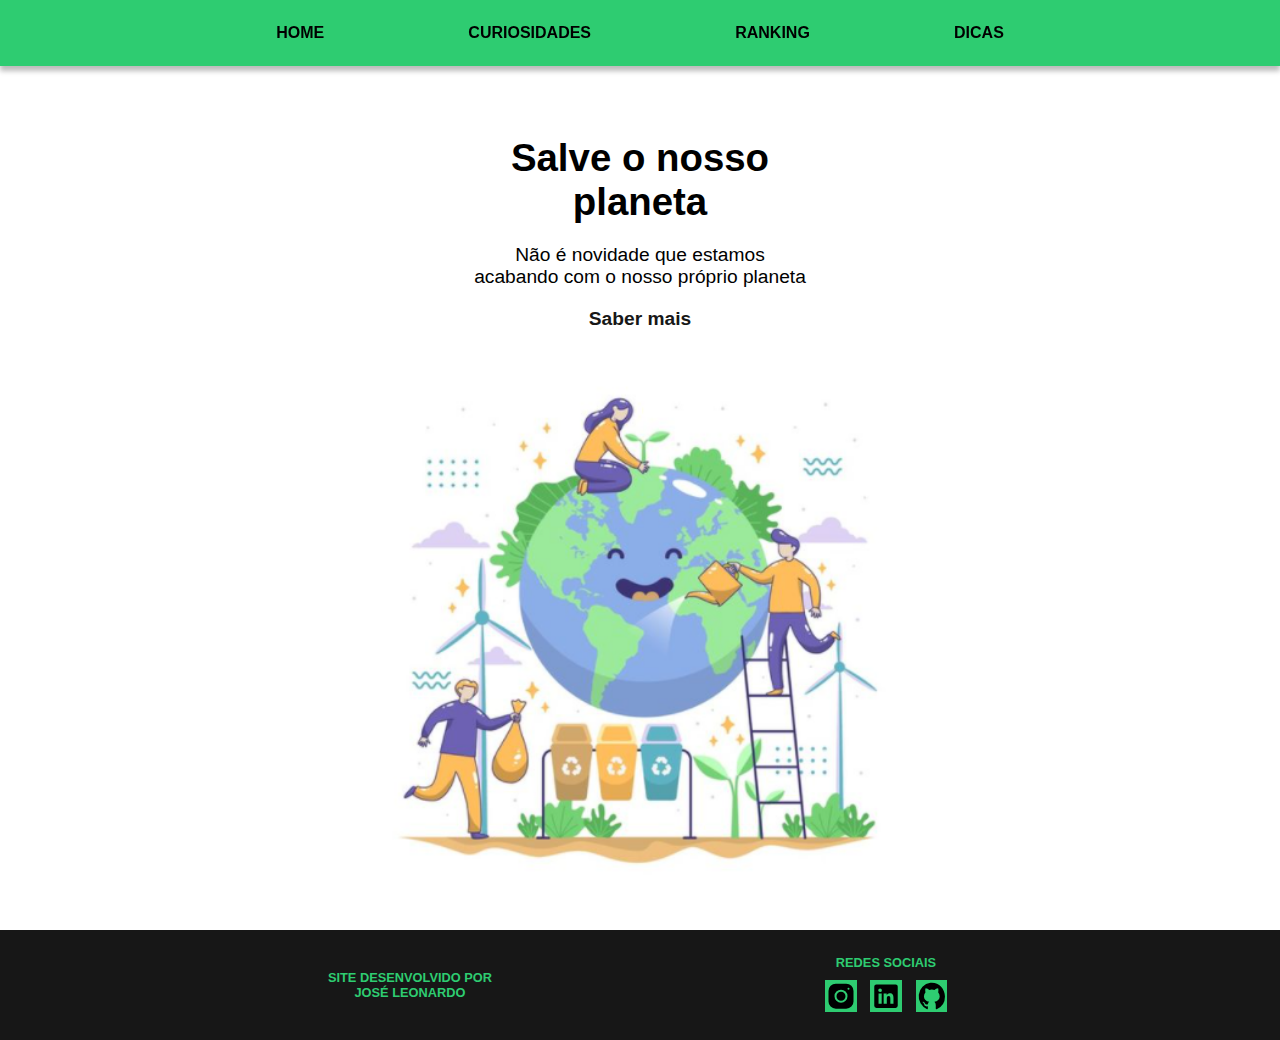
<file: index.html>
<!DOCTYPE html>
<html lang="pt-br">
<head>
    <meta charset="UTF-8">
    <meta http-equiv="X-UA-Compatible" content="IE=edge">
    <meta name="viewport" content="width=device-width, initial-scale=1.0">
    <title>Salve o Planeta</title>
    <link rel="shortcut icon" href="img/Meio ambiente.ico" type="image/x-icon">
    <link rel="stylesheet" href="style.css">
</head>
<body>

    <header>
        <nav>
            <ul>
                <li><a href="index.html">Home</a></li>
                <li><a href="curiosidades.html">Curiosidades</a></li>
                <li><a href="ranking.html">Ranking</a></li>
                <li><a href="dicas.html">Dicas</a></li>
            </ul>
        </nav>
    </header>

    <section class="conteudo">
        <div >
            <h1>Salve o nosso <br> planeta</h1>
            <p>Não é novidade que estamos <br> acabando com o nosso próprio planeta</p>
            <h2><a href="curiosidades.html">Saber mais</a></h2>
        </div>
    </section>

    <section class="imagem">
            <img src="img/capa home.svg" alt="">
    </section>

    <footer>
        <div class="desenvolvido">
            <p><a href="https://leodkvt.github.io/Site-Portfolio/" target="blank">site desenvolvido por<br> José Leonardo</a></p>
        </div>

        <div class="redes">
            <p>Redes Sociais</p>
            <div class="icones">
                <a href="https://www.instagram.com/leodkvt/" target="blank"><img src="img/instagram.svg" alt=""></a>
                <a href="https://www.linkedin.com/in/jos%C3%A9-leonardo-dev-front-end/" target="blank"><img src="img/Linkedin.svg" alt=""></a>
                <a href="https://github.com/LeoDKVT" target="blank"><img src="img/Github.svg" alt=""></a>
            </div>
        </div>
    </footer>

</body>
</html>
</file>
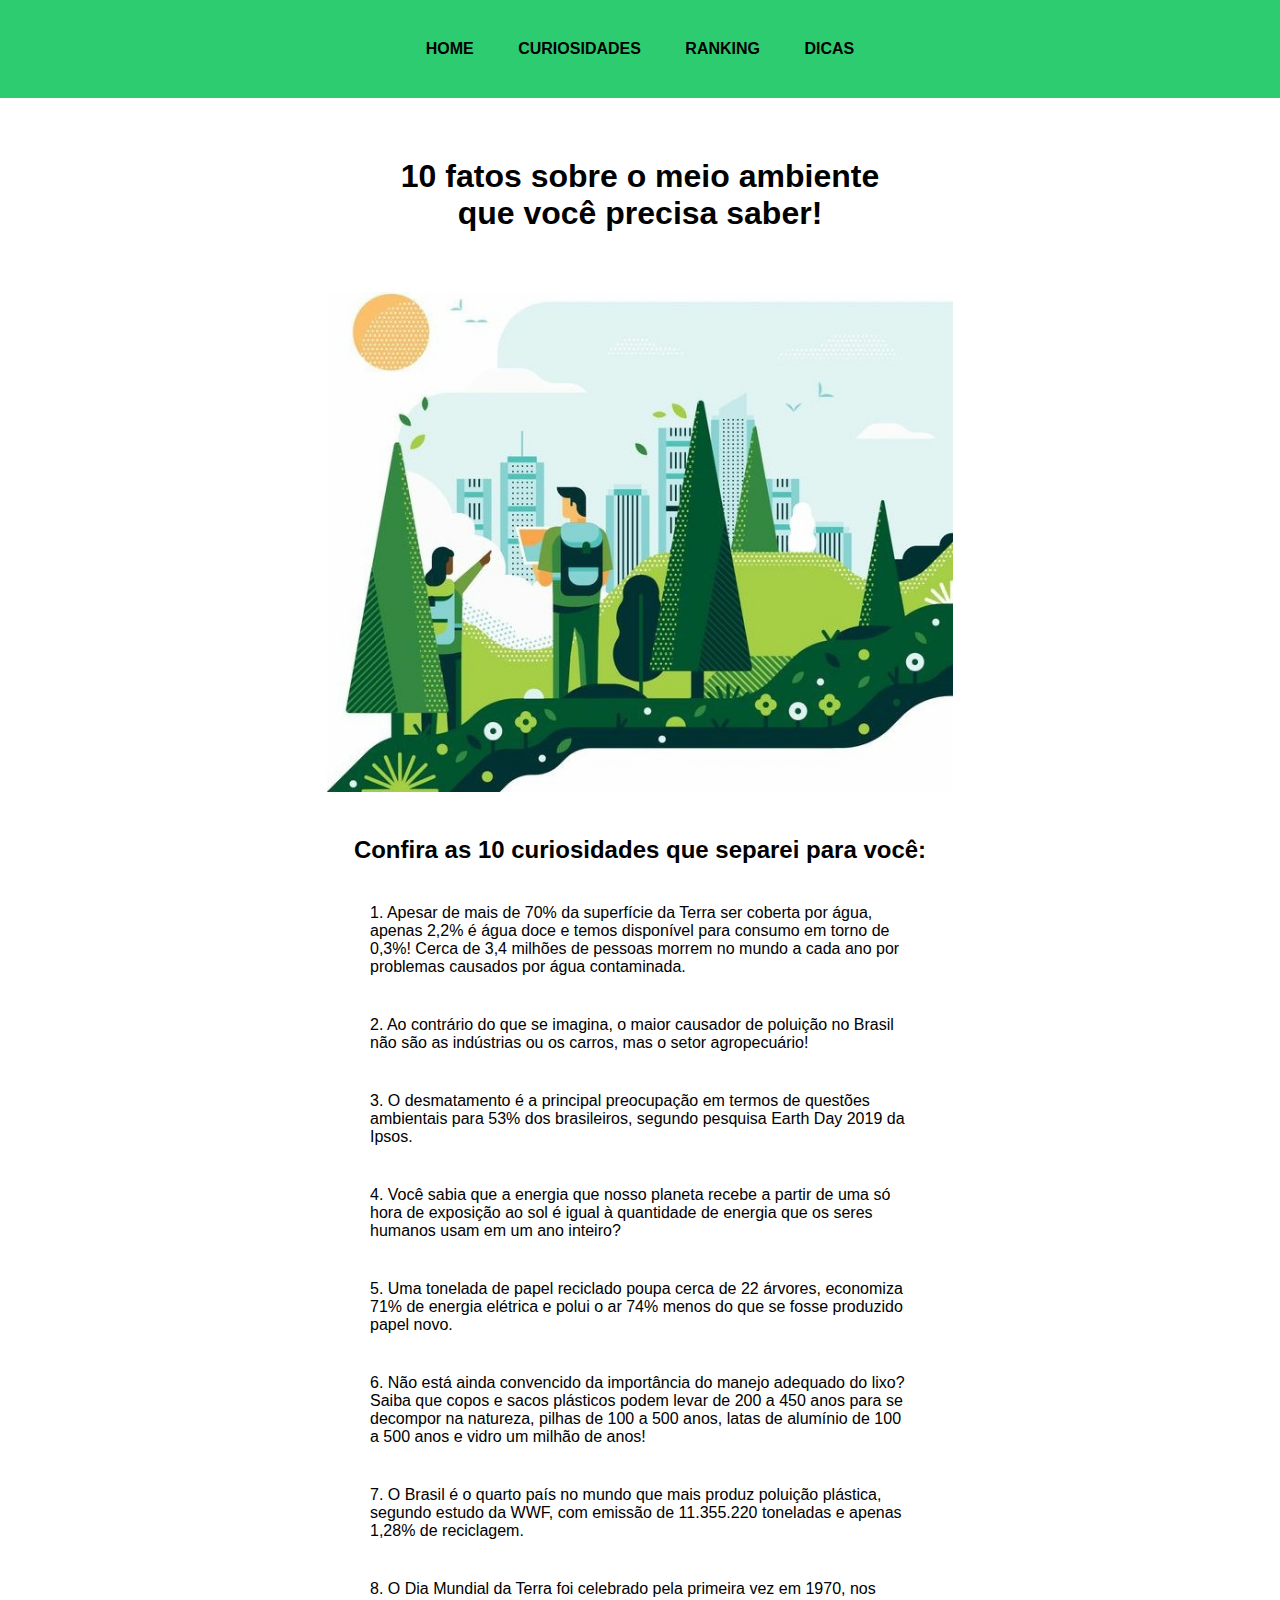
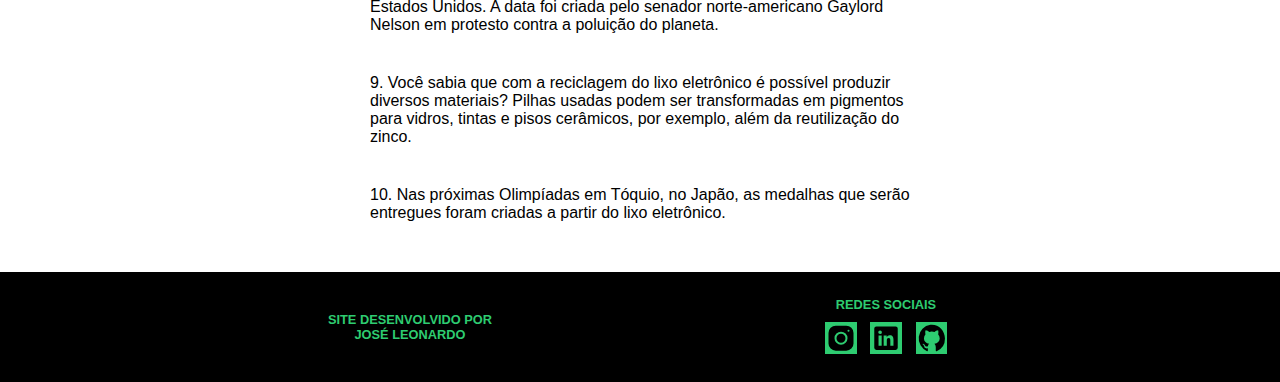
<file: curiosidades.html>
<!DOCTYPE html>
<html lang="pt-br">
<head>
    <meta charset="UTF-8">
    <meta http-equiv="X-UA-Compatible" content="IE=edge">
    <meta name="viewport" content="width=device-width, initial-scale=1.0">
    <title>Salve o Planeta - Curiosidades</title>
    <link rel="shortcut icon" href="img/Meio ambiente.ico" type="image/x-icon">
</head>

<style>
* {
    margin: 0px;
    padding: 0px;
    border: 0px;
    text-decoration: none;
}

body {
    font-family: 'Segoe UI', Tahoma, Geneva, Verdana, sans-serif;
}

/*Cabeçalho*/
header {
    display: flex;
    justify-content: center;
    background-color: #2ECC71;
}

nav ul li {
    display: flex;
    flex-wrap: wrap;
    display: inline-block;
    text-transform: uppercase;
    font-size: 1em;
    font-weight: bold;
    margin: 20px 0px;
    padding: 20px;
}

nav ul li a {
    color: black;
    text-align: center;
}

nav ul li a:hover {
    color:white;
    transition-duration: 0.3s;
}

/*Conteudo*/
section {
    text-align: center;
}

section h1 {
    margin: 60px 0px;
}

section img {
    max-width: 60%;
    max-height: 500px;
    margin-bottom: 40px;
}

.container-p {
    display: flex;  
}

.paragrafo {
    margin: auto;
    width: 550px;
}

section p {
    text-align: left;
    margin: 40px 0px auto;
    padding: 0px 5px;
}

/*Rodapé*/
footer {
    background-color: black;
    color: #2ECC71;
    display: flex;
    flex-wrap: wrap;
    justify-content: space-evenly;
    align-items: center;
    text-transform: uppercase;
    font-size: 0.8em;
    font-weight: bold;
    margin-top: 50px;
}

.desenvolvido p {
    text-align: center;
    padding: 40px 0px;
}

.desenvolvido a {
    color: #2ECC71;
}

.redes p {
    text-align: center;
    margin-bottom: 10px;
}

.icones a {
    margin: 5px;
    
}

footer a:hover {
    color:white;
    transition-duration: 0.3s;
}
</style>

<body>

    <header>
        <nav>
            <ul>
                <li><a href="index.html">Home</a></li>
                <li><a href="curiosidades.html">Curiosidades</a></li>
                <li><a href="ranking.html">Ranking</a></li>
                <li><a href="dicas.html">Dicas</a></li>
            </ul>
        </nav>
    </header>

    <section>
        <h1>10 fatos sobre o meio ambiente <br> que você precisa saber!</h1>
        <img src="img/fatos curiosidades.svg" alt="">

        <h2>Confira as 10 curiosidades que separei para você:</h2>

        <div class="container-p">
            <div class="paragrafo">
                <p>1. Apesar de mais de 70% da superfície da Terra ser coberta por água,
                apenas 2,2% é água doce e temos disponível para consumo em torno de
                 0,3%! Cerca de 3,4 milhões de pessoas morrem no mundo a cada ano
                por problemas causados por água contaminada.</p>

                <p>2. Ao contrário do que se imagina, o maior causador de poluição no
                Brasil não são as indústrias ou os carros, mas o setor agropecuário!</p>

                <p>3. O desmatamento é a principal preocupação em termos de questões
                ambientais para 53% dos brasileiros, segundo pesquisa Earth Day 2019
                da Ipsos.</p>
            

                <p>4. Você sabia que a energia que nosso planeta recebe a partir de uma
                só hora de exposição ao sol é igual à quantidade de energia que os
                seres humanos usam em um ano inteiro?</p>

                <p>5. Uma tonelada de papel reciclado poupa cerca de 22 árvores,
                economiza 71% de energia elétrica e polui o ar 74% menos do que se
                fosse produzido papel novo.</p>

                <p>6. Não está ainda convencido da importância do manejo adequado do
                lixo? Saiba que copos e sacos plásticos podem levar de 200 a 450 anos
                para se decompor na natureza, pilhas de 100 a 500 anos, latas de
                 alumínio de 100 a 500 anos e vidro um milhão de anos!</p>

                <p>7. O Brasil é o quarto país no mundo que mais produz poluição plástica,
                segundo estudo da WWF, com emissão de 11.355.220 toneladas e
                apenas 1,28% de reciclagem.</p>

                <p>8. O Dia Mundial da Terra foi celebrado pela primeira vez em 1970, nos
                Estados Unidos. A data foi criada pelo senador norte-americano
                Gaylord Nelson em protesto contra a poluição do planeta.</p>

                <p>9. Você sabia que com a reciclagem do lixo eletrônico é possível
                produzir diversos materiais? Pilhas usadas podem ser transformadas em
                pigmentos para vidros, tintas e pisos cerâmicos, por exemplo, além da
                reutilização do zinco.</p>

                <p>10. Nas próximas Olimpíadas em Tóquio, no Japão, as medalhas que
                serão entregues foram criadas a partir do lixo eletrônico. </p>
            </div>
        </div>
    </section>


    <footer>
        <div class="desenvolvido">
            <p><a href="https://leodkvt.github.io/Site-Portfolio/" target="blank">site desenvolvido por<br> José Leonardo</a></p>
        </div>

        <div class="redes">
            <p>Redes Sociais</p>
            <div class="icones">
                <a href="https://www.instagram.com/leodkvt/" target="blank"><img src="img/instagram.svg" alt=""></a>
                <a href="https://www.linkedin.com/in/jos%C3%A9-leonardo-dev-front-end/" target="blank"><img src="img/Linkedin.svg" alt=""></a>
                <a href="https://github.com/LeoDKVT" target="blank"><img src="img/Github.svg" alt=""></a>
            </div>
        </div>
    </footer>

</body>
</html>
</file>
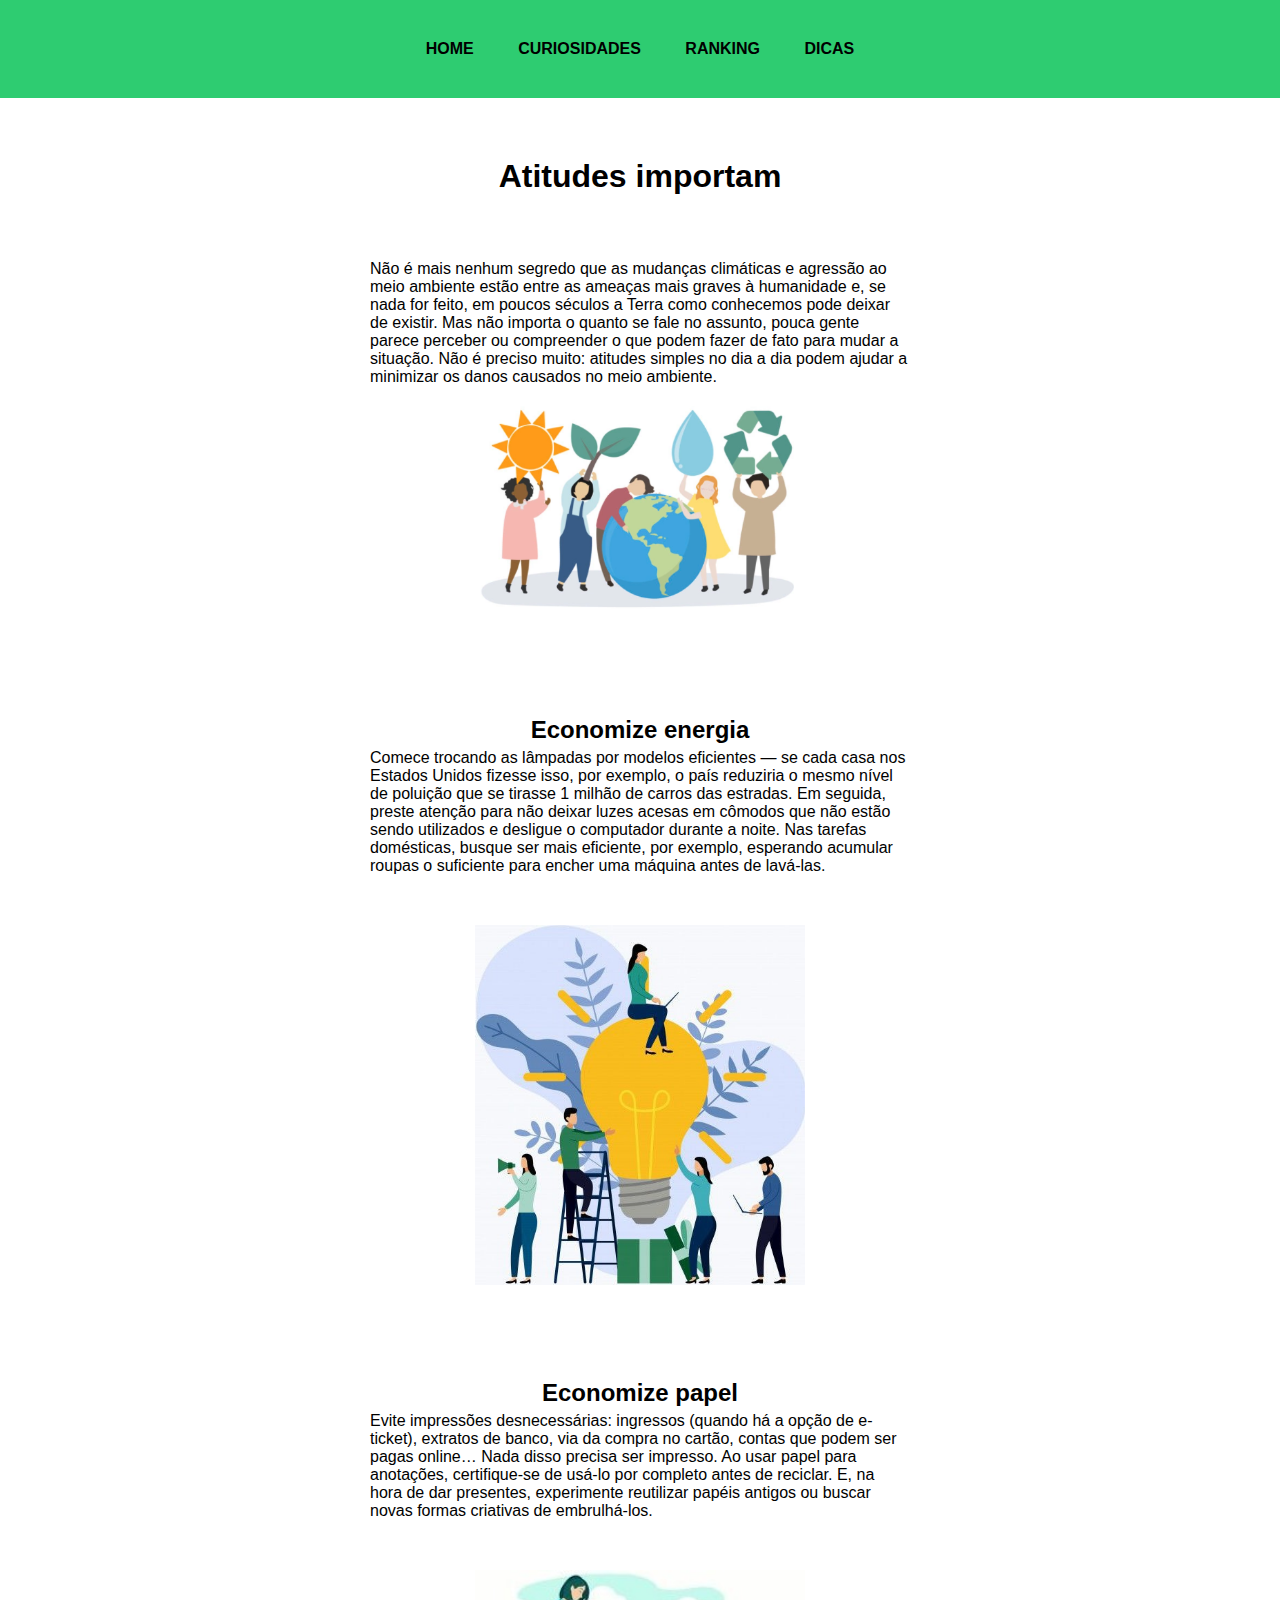
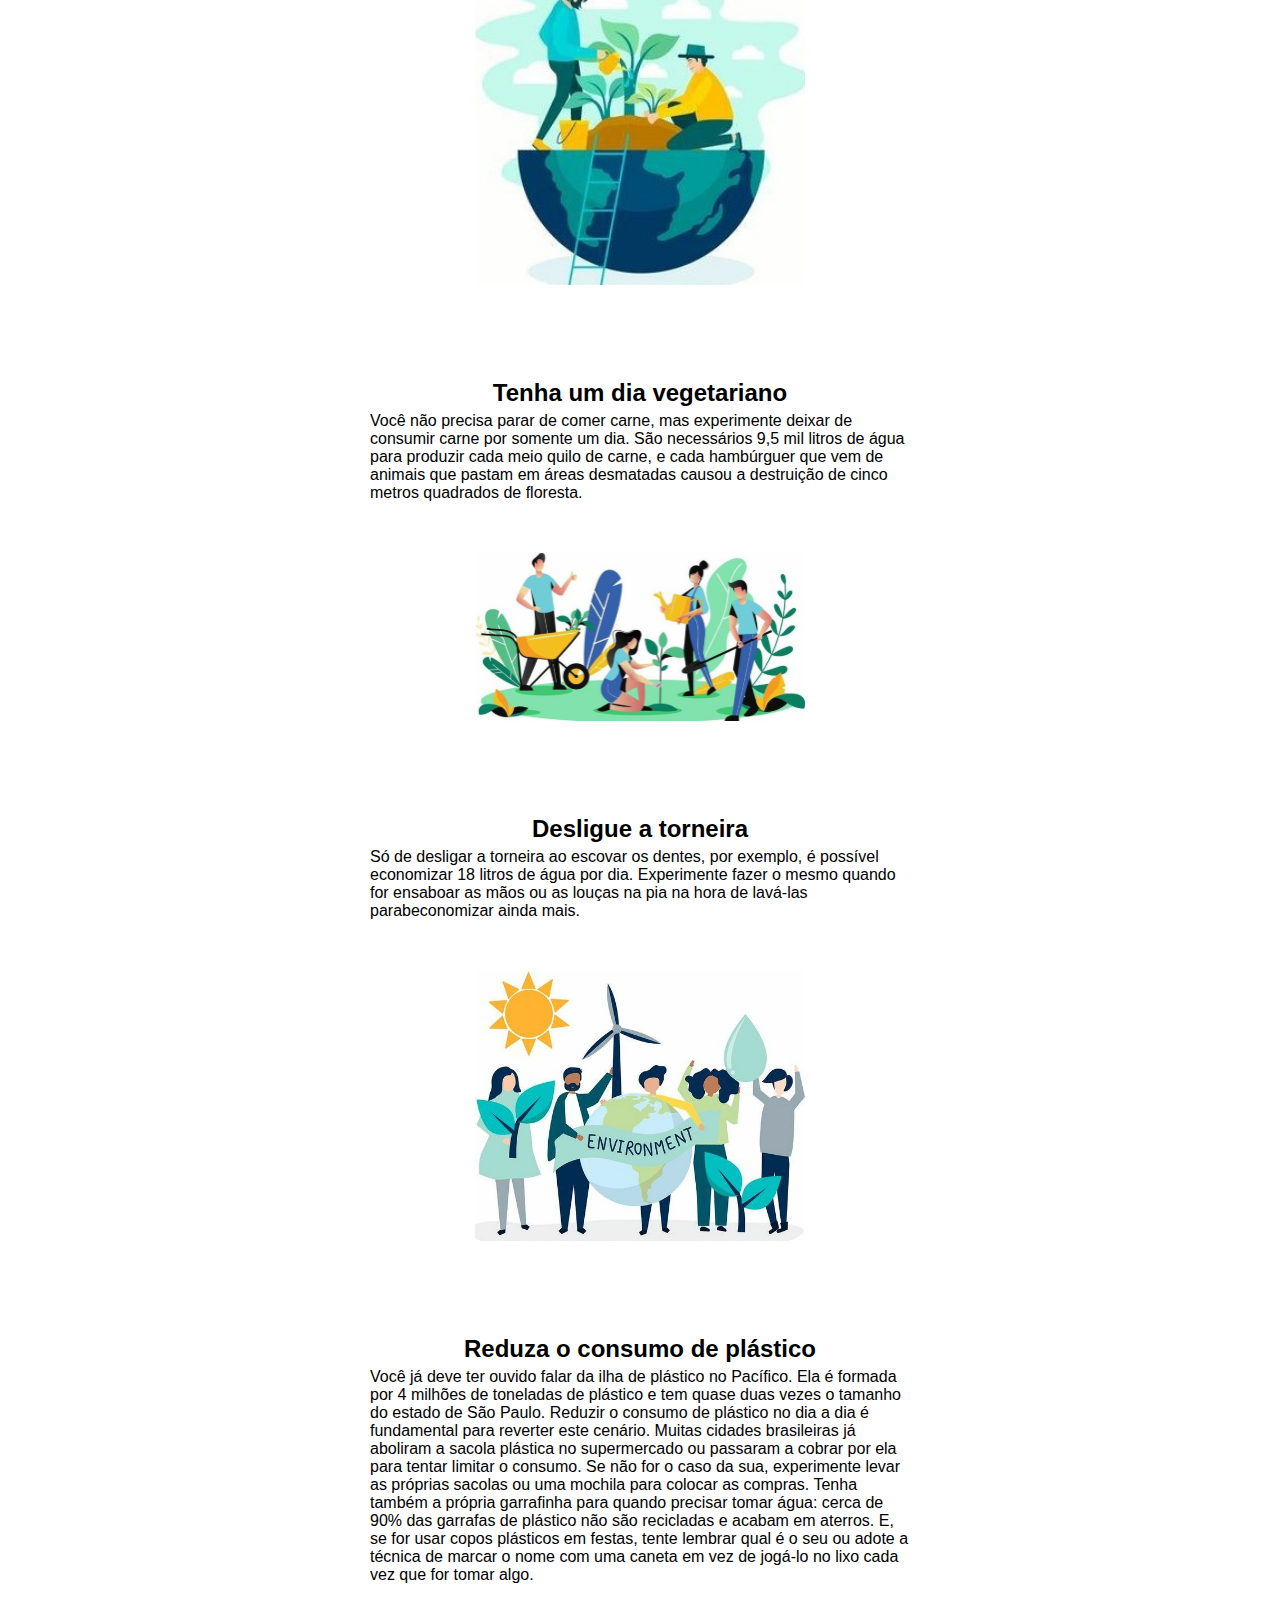
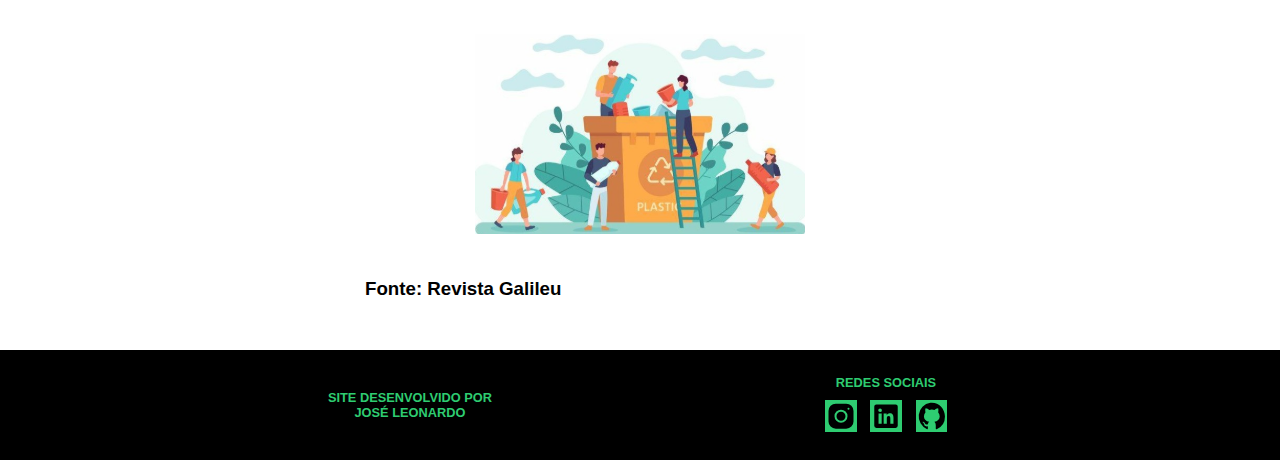
<file: dicas.html>
<!DOCTYPE html>
<html lang="pt-br">
<head>
    <meta charset="UTF-8">
    <meta http-equiv="X-UA-Compatible" content="IE=edge">
    <meta name="viewport" content="width=device-width, initial-scale=1.0">
    <title>Salve o Planeta - Dicas</title>
    <link rel="shortcut icon" href="img/Meio ambiente.ico" type="image/x-icon">
</head>

<style>
* {
    margin: 0px;
    padding: 0px;
    border: 0px;
    text-decoration: none;
}

body {
    font-family: 'Segoe UI', Tahoma, Geneva, Verdana, sans-serif;
}

/*Cabeçalho*/
header {
    display: flex;
    justify-content: center;
    background-color: #2ECC71;
}

nav ul li {
    display: flex;
    flex-wrap: wrap;
    display: inline-block;
    text-transform: uppercase;
    font-size: 1em;
    font-weight: bold;
    margin: 20px 0px;
    padding: 20px;
}

nav ul li a {
    color: black;
    text-align: center;
}

nav ul li a:hover {
    color:white;
    transition-duration: 0.3s;
}

/*Conteudo*/
section {
    text-align: center;
}

section h1 {
    margin: 60px 0px;
}

section img {
    max-width: 60%;
    max-height: 500px;
    margin-bottom: 40px;
}

.container-p {
    display: flex;  
}

.paragrafo {
    margin: auto;
    width: 550px;
}

.paragrafo h2 {
    text-align: center;
    margin-top: 20px;
}

.paragrafo h3 {
    text-align: left;
}

.paragrafo .info {
    margin: 50px 0px;
}






section p {
    text-align: left;
    margin: 5px 0px auto;
    padding: 0px 5px;
}

/*Rodapé*/
footer {
    background-color: black;
    color: #2ECC71;
    display: flex;
    flex-wrap: wrap;
    justify-content: space-evenly;
    align-items: center;
    text-transform: uppercase;
    font-size: 0.8em;
    font-weight: bold;
    margin-top: 50px;
}

.desenvolvido p {
    text-align: center;
    padding: 40px 0px;
}

.desenvolvido a {
    color: #2ECC71;
}

.redes p {
    text-align: center;
    margin-bottom: 10px;
}

.icones a {
    margin: 5px;
    
}

footer a:hover {
    color:white;
    transition-duration: 0.3s;
}
</style>

<body>

    <header>
        <nav>
            <ul>
                <li><a href="index.html">Home</a></li>
                <li><a href="curiosidades.html">Curiosidades</a></li>
                <li><a href="ranking.html">Ranking</a></li>
                <li><a href="dicas.html">Dicas</a></li>
            </ul>
        </nav>
    </header>

    <section>
        <h1>Atitudes importam</h1>
    
        <div class="container-p">
            <div class="paragrafo">
                <p>Não é mais nenhum segredo que as mudanças climáticas e agressão ao
                    meio ambiente estão entre  as ameaças mais graves à humanidade e,
                    se nada for feito, em poucos séculos a Terra como conhecemos pode 
                    deixar de existir. Mas não importa o quanto se fale no assunto, pouca 
                    gente parece perceber ou compreender o que podem fazer de fato para
                    mudar a situação. Não é preciso muito: atitudes simples no dia a dia
                    podem ajudar a minimizar os danos causados no meio ambiente.</p>

                <img src="img/cuide-planeta.svg" alt="">

                <div class="info">
                    <h2>Economize energia</h2>
                    <p> Comece trocando as lâmpadas por modelos eficientes — se cada casa
                        nos Estados Unidos fizesse isso, por exemplo, o país reduziria o mesmo
                        nível de poluição que se tirasse 1 milhão de carros das estradas. Em
                        seguida, preste atenção para não deixar luzes acesas em cômodos que
                        não estão sendo utilizados e desligue o computador durante a noite. Nas
                        tarefas domésticas, busque ser mais eficiente, por exemplo, esperando
                        acumular roupas o suficiente para encher uma máquina antes de lavá-las.</p>
                </div>

                <img src="img/energia.svg" alt="">
                
                <div class="info">
                    <h2>Economize papel</h2>
                    <p>Evite impressões desnecessárias: ingressos (quando há a opção de 
                        e-ticket), extratos de banco, via da compra no cartão, contas que podem
                        ser pagas online… Nada disso precisa ser impresso. Ao usar papel para
                        anotações, certifique-se de usá-lo por completo antes de reciclar. E, na
                        hora de dar presentes, experimente reutilizar papéis antigos ou buscar
                        novas formas criativas de embrulhá-los.</p>
                </div>

                <img src="img/plant.svg" alt="">
            
                <div class="info">
                    <h2>Tenha um dia vegetariano</h2>
                    <p>Você não precisa parar de comer carne, mas experimente deixar de
                        consumir carne por somente um dia. São necessários 9,5 mil litros de 
                        água para produzir cada meio quilo de carne, e cada hambúrguer que vem
                        de animais que pastam em áreas desmatadas causou a destruição de cinco
                        metros quadrados de floresta.</p>
                </div>

                <img src="img/veg.svg" alt="">

                <div class="info">
                    <h2>Desligue a torneira</h2>
                    <p>Só de desligar a torneira ao escovar os dentes, por exemplo, é possível 
                        economizar 18 litros de água por dia. Experimente fazer o mesmo
                        quando for ensaboar as mãos ou as louças na pia na hora de lavá-las
                        parabeconomizar ainda mais.</p>
                </div>

                <img src="img/envir.svg" alt="">

                <div class="info">
                    <h2>Reduza o consumo de plástico</h2>
                    <p>Você já deve ter ouvido falar da ilha de plástico no Pacífico. Ela é formada por
                        4 milhões de toneladas de plástico e tem quase duas vezes o tamanho do
                        estado de São Paulo. Reduzir o consumo de plástico no dia a dia é fundamental
                        para reverter este cenário. Muitas cidades brasileiras já aboliram a sacola
                        plástica no supermercado ou passaram a cobrar por ela para tentar limitar
                        o consumo. Se não for o caso da sua, experimente levar as próprias sacolas ou
                        uma mochila para colocar as compras. Tenha também a própria garrafinha para
                        quando precisar tomar água: cerca de 90% das garrafas de plástico não são
                        recicladas e acabam em aterros. E, se for usar copos plásticos em festas, tente
                        lembrar qual é o seu ou adote a técnica de marcar o nome com uma caneta em
                        vez de jogá-lo no lixo cada vez que for tomar algo.</p>
                </div>
                <img src="img/plastico.svg" alt="">

                <h3>Fonte: Revista Galileu</h3>
        </div>
    </section>


    <footer>
        <div class="desenvolvido">
            <p><a href="https://leodkvt.github.io/Site-Portfolio/" target="blank">site desenvolvido por<br> José Leonardo</a></p>
        </div>

        <div class="redes">
            <p>Redes Sociais</p>
            <div class="icones">
                <a href="https://www.instagram.com/leodkvt/" target="blank"><img src="img/instagram.svg" alt=""></a>
                <a href="https://www.linkedin.com/in/jos%C3%A9-leonardo-dev-front-end/" target="blank"><img src="img/Linkedin.svg" alt=""></a>
                <a href="https://github.com/LeoDKVT" target="blank"><img src="img/Github.svg" alt=""></a>
            </div>
        </div>
    </footer>

</body>
</html>
</file>
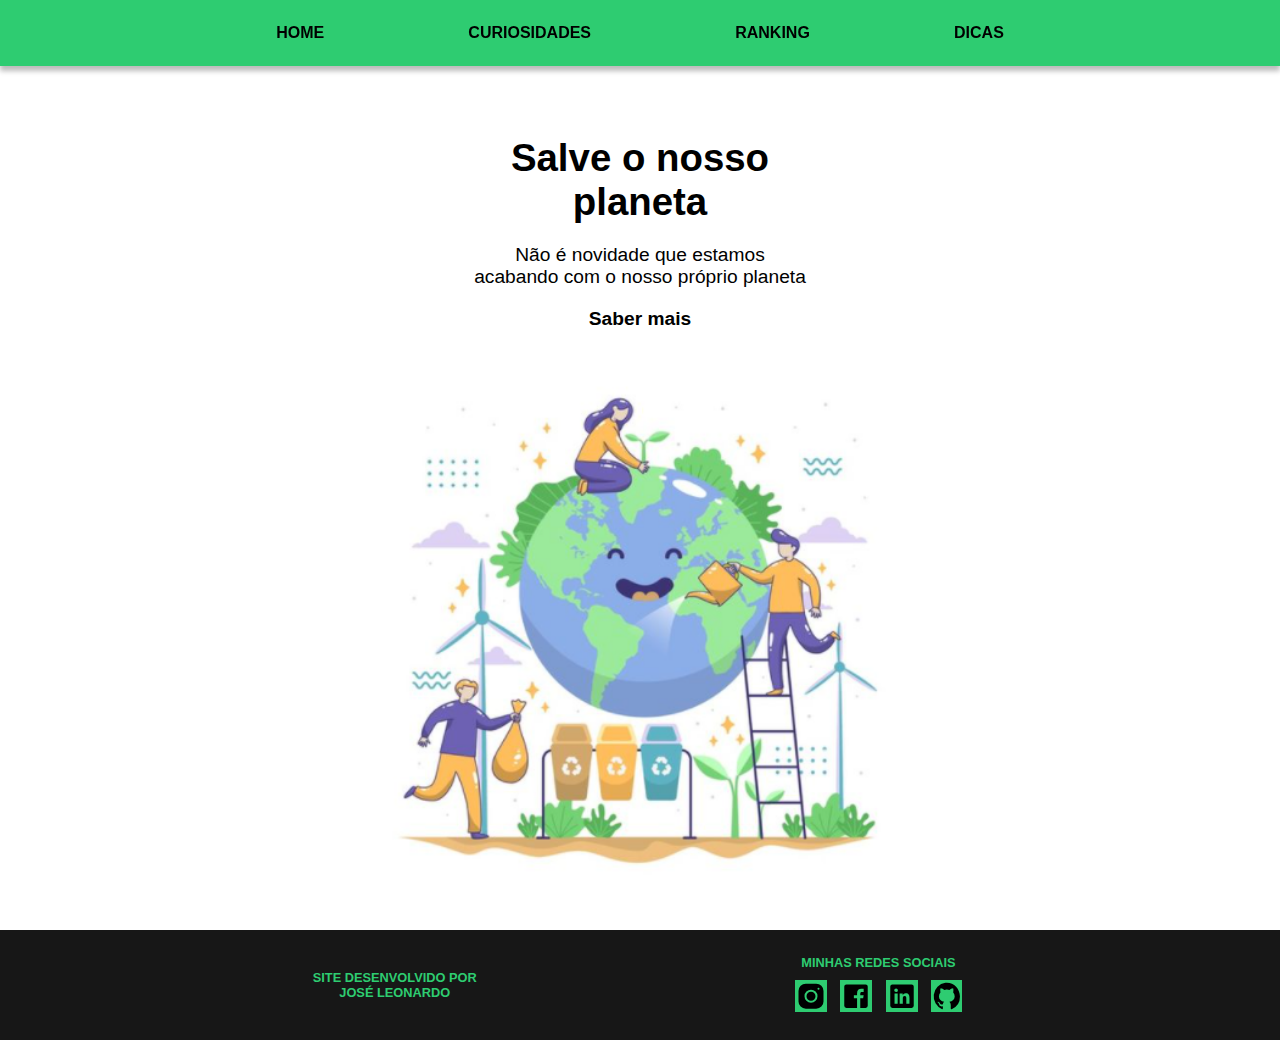
<file: home.html>
<!DOCTYPE html>
<html lang="pt-br">
<head>
    <meta charset="UTF-8">
    <meta http-equiv="X-UA-Compatible" content="IE=edge">
    <meta name="viewport" content="width=device-width, initial-scale=1.0">
    <title>Salve o Planeta</title>
    <link rel="shortcut icon" href="img/Meio ambiente.ico" type="image/x-icon">
    <link rel="stylesheet" href="style.css">
</head>
<body>

    <header>
        <nav>
            <ul>
                <li><a href="home.html">Home</a></li>
                <li><a href="curiosidades.html">Curiosidades</a></li>
                <li><a href="ranking.html">Ranking</a></li>
                <li><a href="dicas.html">Dicas</a></li>
            </ul>
        </nav>
    </header>

    <section class="conteudo">
        <div >
            <h1>Salve o nosso <br> planeta</h1>
            <p>Não é novidade que estamos <br> acabando com o nosso próprio planeta</p>
            <h2>Saber mais</h2>
        </div>
    </section>

    <section class="imagem">
            <img src="img/capa home.svg" alt="">
    </section>

    <footer>
        <div class="desenvolvido">
            <p><a href="https://leodkvt.github.io/Site-Portfolio/" target="blank">site desenvolvido por<br> José Leonardo</a></p>
        </div>

        <div class="redes">
            <p>Minhas redes sociais</p>
            <div class="icones">
                <a href="https://www.instagram.com/leodkvt/" target="blank"><img src="img/instagram.svg" alt=""></a>
                <a href="https://www.facebook.com/leodkvt/" target="blank"><img src="img/facebook.svg" alt=""></a>
                <a href="https://www.linkedin.com/in/jos%C3%A9-leonardo-da-silva-rolim-172828192/" target="blank"><img src="img/Linkedin.svg" alt=""></a>
                <a href="https://github.com/LeoDKVT" target="blank"><img src="img/Github.svg" alt=""></a>
            </div>
        </div>
    </footer>

</body>
</html>
</file>
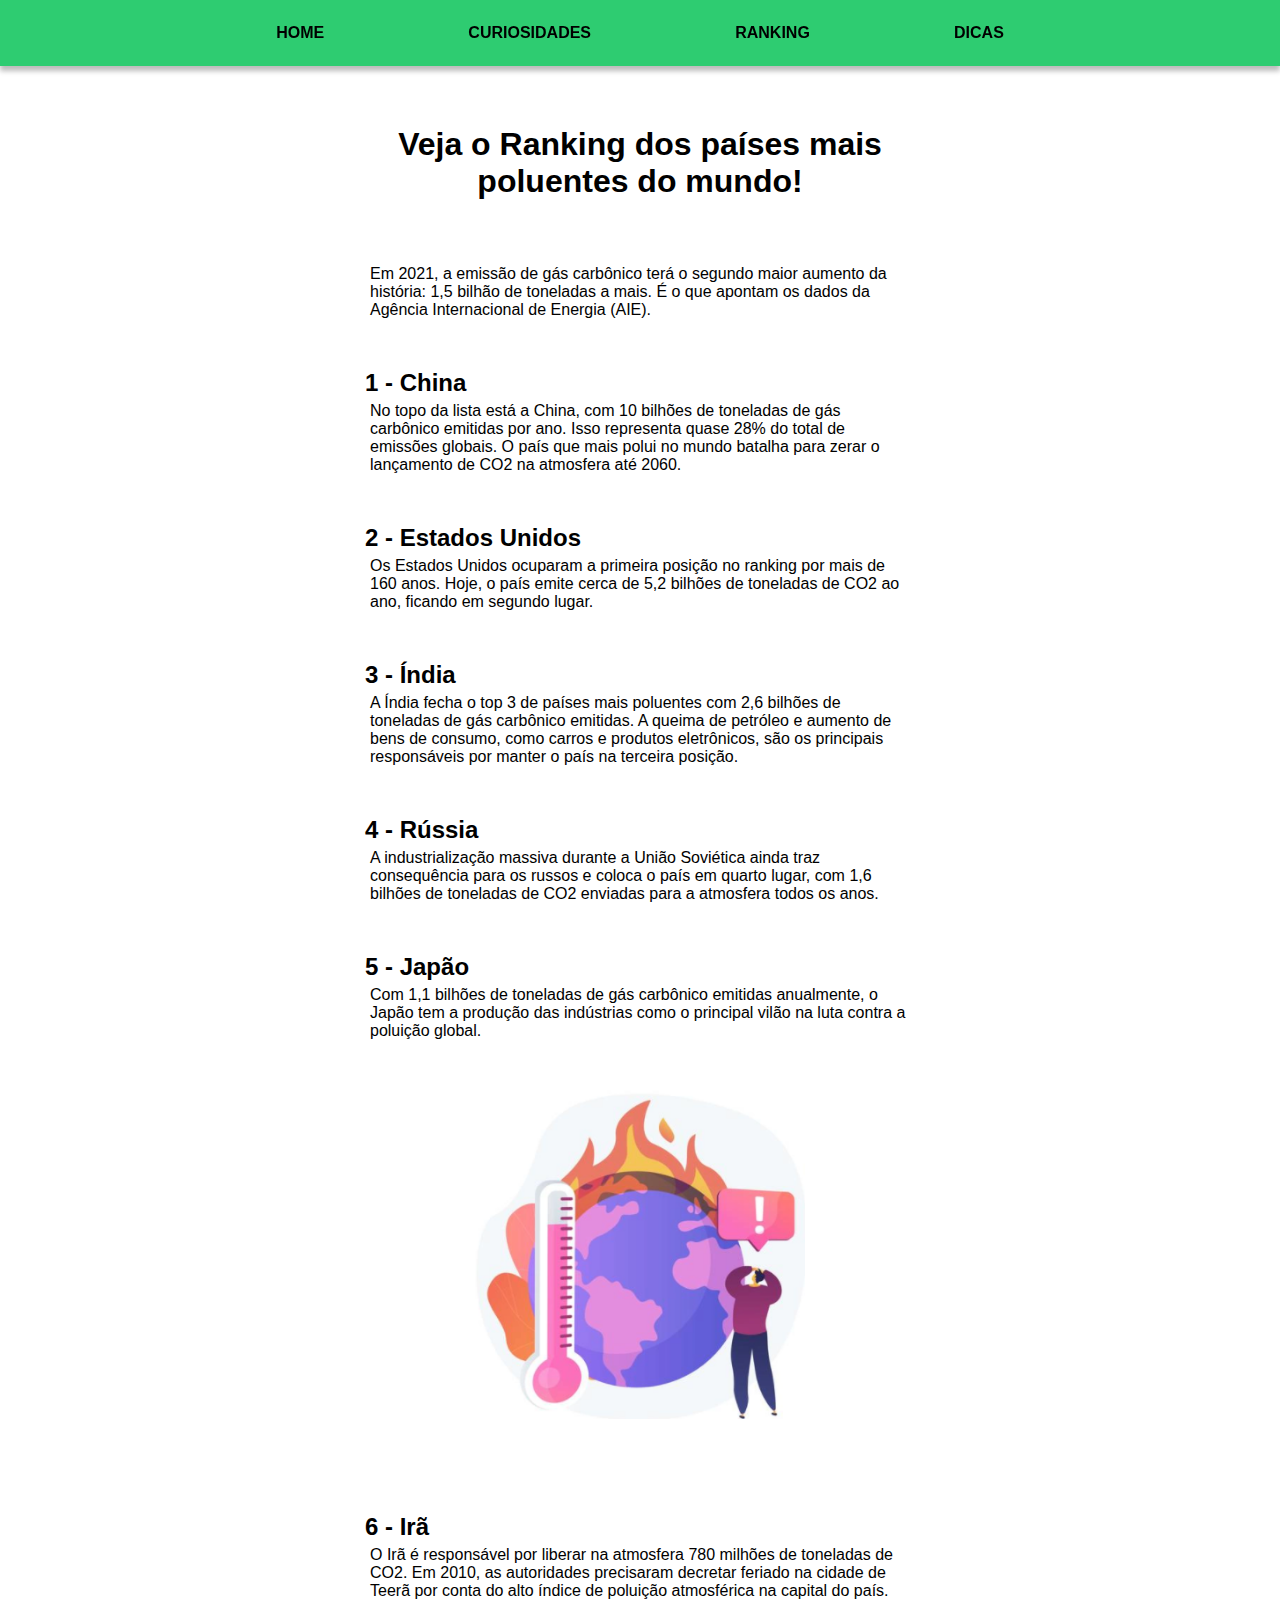
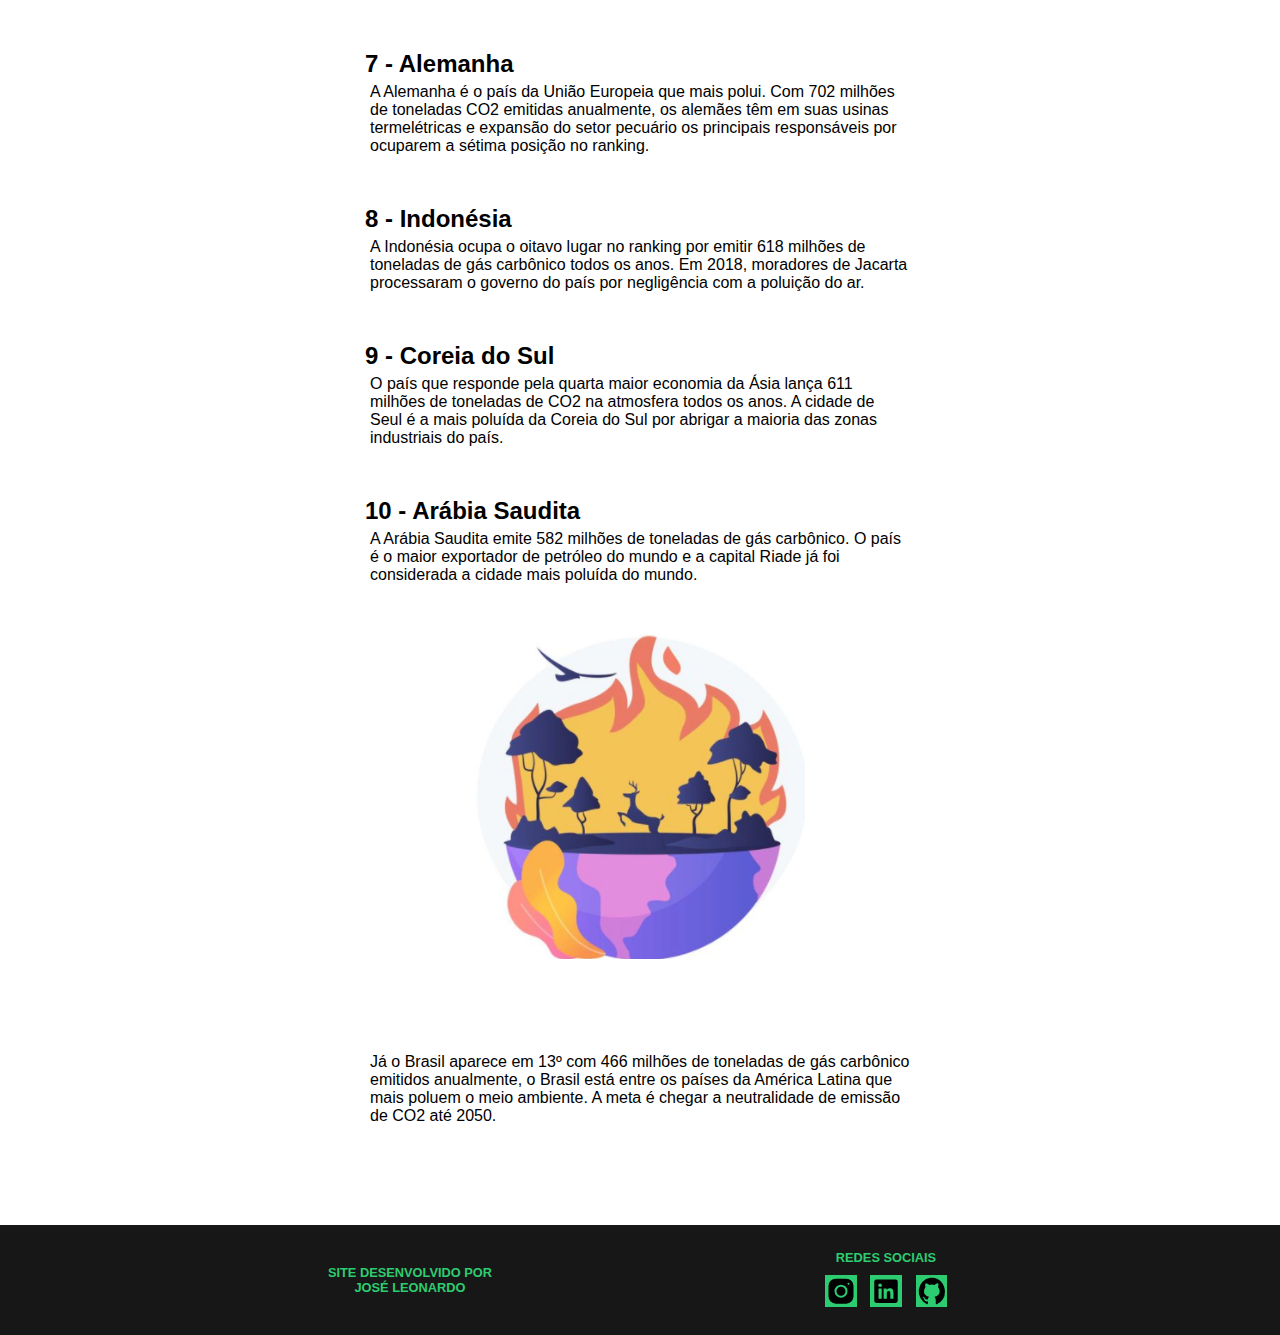
<file: ranking.html>
<!DOCTYPE html>
<html lang="pt-br">
<head>
    <meta charset="UTF-8">
    <meta http-equiv="X-UA-Compatible" content="IE=edge">
    <meta name="viewport" content="width=device-width, initial-scale=1.0">
    <title>Salve o Planeta - Ranking</title>
    <link rel="shortcut icon" href="img/Meio ambiente.ico" type="image/x-icon">
</head>

<style>
* {
    margin: 0px;
    padding: 0px;
    border: 0px;
    text-decoration: none;
}

body {
    font-family: 'Segoe UI', Tahoma, Geneva, Verdana, sans-serif;
}

/*Cabeçalho*/
header {
    background-color: #2ECC71;
    position: sticky;
    top: 0;
    box-shadow: 0px 5px 5px rgba(0, 0, 0, 0.267);
}

nav ul {
    display: flex;
    justify-content: space-evenly;
    max-width: 1000px;
    margin: auto;
}

nav ul li {
    display: inline-block;
    text-transform: uppercase;
    font-size: 1em;
    font-weight: bold;
    margin: 20px 0px;
    padding: 4px 8px;
}

nav ul li a {
    color: black;
}

nav ul li a:hover {
    color:white;
    transition-duration: 0.3s;
}

/*Conteudo*/
section {
    text-align: center;
}

section h1 {
    margin: 60px 0px;
}

section img {
    max-width: 60%;
    max-height: 500px;
    margin-bottom: 40px;
}

.container-p {
    display: flex;  
}

.paragrafo {
    margin: auto;
    width: 550px;
}

.paragrafo h2 {
    text-align: left;
    margin-top: 20px;
}

.paragrafo .paises {
    margin: 50px 0px;
}

section p {
    text-align: left;
    margin: 5px 0px auto;
    padding: 0px 5px;
}

/*Rodapé*/
footer {
    background-color: #171717;
    color: #2ECC71;
    display: flex;
    flex-wrap: wrap;
    justify-content: space-evenly;
    align-items: center;
    text-transform: uppercase;
    font-size: 0.8em;
    font-weight: bold;
    margin-top: 50px;
}

.desenvolvido p {
    text-align: center;
    padding: 40px 0px;
}

.desenvolvido a {
    color: #2ECC71;
}

.redes p {
    text-align: center;
    margin-bottom: 10px;
}

.icones a {
    margin: 5px;
    
}

footer a:hover {
    color:white;
    transition-duration: 0.3s;
}

@media
(prefers-reduced-motion: no-preference) {
  html {
    scroll-behavior: smooth;
  }
}

@media screen and (max-width: 800px) {
  body {
    font-size: 14px;
  }
}

@media screen and (max-width: 600px) {
  header {
    font-size: 11px;
  }
}
</style>

<body>

    <header>
        <nav>
            <ul>
                <li><a href="index.html">Home</a></li>
                <li><a href="curiosidades.html">Curiosidades</a></li>
                <li><a href="ranking.html">Ranking</a></li>
                <li><a href="dicas.html">Dicas</a></li>
            </ul>
        </nav>
    </header>

    <section>
        <h1>Veja o Ranking dos países mais <br> poluentes do mundo!</h1>
    
        <div class="container-p">
            <div class="paragrafo">
                <p>Em 2021, a emissão de gás carbônico terá o segundo maior aumento
                    da história: 1,5 bilhão de toneladas a mais. É o que apontam os dados
                    da Agência Internacional de Energia (AIE).</p>

                <div class="paises">
                    <h2>1 - China</h2>
                    <p> No topo da lista está a China, com 10 bilhões de toneladas de gás
                        carbônico emitidas por ano. Isso representa quase 28% do total de
                        emissões globais. O país que mais polui no mundo batalha para zerar
                        o lançamento de CO2 na atmosfera até 2060.</p>
                </div>
                
                <div class="paises">
                    <h2>2 - Estados Unidos</h2>
                    <p> Os Estados Unidos ocuparam a primeira posição no ranking por mais
                        de 160 anos. Hoje, o país emite cerca de 5,2 bilhões de toneladas de
                        CO2 ao ano, ficando em segundo lugar.</p>
                </div>
            
                <div class="paises">
                    <h2>3 - Índia</h2>
                    <p>A Índia fecha o top 3 de países mais poluentes com 2,6 bilhões de
                        toneladas de gás carbônico emitidas. A queima de petróleo e aumento
                        de bens de consumo, como carros e produtos eletrônicos, são os
                        principais responsáveis por manter o país na terceira posição.</p>
                </div>

                <div class="paises">
                    <h2>4 - Rússia</h2>
                    <p>A industrialização massiva durante a União Soviética ainda traz
                        consequência para os russos e coloca o país em quarto lugar, com
                        1,6 bilhões de toneladas de CO2 enviadas para a atmosfera todos
                        os anos.</p>
                </div>

                <div class="paises">
                    <h2>5 - Japão</h2>
                    <p>Com 1,1 bilhões de toneladas de gás carbônico emitidas anualmente, o
                        Japão tem a produção das indústrias como o principal vilão na luta
                        contra a poluição global.</p>
                </div>

                <img src="img/aquecimento global.svg" alt="">

                <div class="paises">
                    <h2>6 - Irã</h2>
                    <p>O Irã é responsável por liberar na atmosfera 780 milhões de toneladas
                        de CO2. Em 2010, as autoridades precisaram decretar feriado na cidade
                        de Teerã por conta do alto índice de poluição atmosférica na capital
                        do país.</p>
                </div>

                <div class="paises">
                    <h2>7 - Alemanha</h2>
                    <p>A Alemanha é o país da União Europeia que mais polui. Com 702
                        milhões de toneladas CO2 emitidas anualmente, os alemães têm em
                        suas usinas termelétricas e expansão do setor pecuário os principais
                        responsáveis por ocuparem a sétima posição no ranking.</p>
                </div>

                <div class="paises">
                    <h2>8 - Indonésia</h2>
                    <p>A Indonésia ocupa o oitavo lugar no ranking por emitir 618 milhões de
                        toneladas de gás carbônico todos os anos. Em 2018, moradores de
                        Jacarta processaram o governo do país por negligência com a poluição
                        do ar.</p>
                </div>

                <div class="paises">
                    <h2>9 - Coreia do Sul</h2>
                    <p>O país que responde pela quarta maior economia da Ásia lança 611
                        milhões de toneladas de CO2 na atmosfera todos os anos. A cidade de
                        Seul é a mais poluída da Coreia do Sul por abrigar a maioria das zonas
                        industriais do país.</p>
                </div>

                <div class="paises">
                    <h2>10 - Arábia Saudita</h2>
                    <p>A Arábia Saudita emite 582 milhões de toneladas de gás carbônico. O
                        país é o maior exportador de petróleo do mundo e a capital Riade já
                        foi considerada a cidade mais poluída do mundo.</p>
                </div>

                <img src="img/queimadas.svg" alt="">

                <div class="paises">
                    <p>Já o Brasil aparece em 13º com 466 milhões de toneladas de gás
                        carbônico emitidos anualmente, o Brasil está entre os países
                        da América Latina que mais poluem o meio ambiente. A meta
                        é chegar a neutralidade de emissão de CO2 até 2050.</p>
                </div>
        </div>
    </section>


    <footer>
        <div class="desenvolvido">
            <p><a href="https://leodkvt.github.io/Site-Portfolio/" target="blank">site desenvolvido por<br> José Leonardo</a></p>
        </div>

        <div class="redes">
            <p>Redes Sociais</p>
            <div class="icones">
                <a href="https://www.instagram.com/leodkvt/" target="blank"><img src="img/instagram.svg" alt=""></a>
                <a href="https://www.linkedin.com/in/jos%C3%A9-leonardo-dev-front-end/" target="blank"><img src="img/Linkedin.svg" alt=""></a>
                <a href="https://github.com/LeoDKVT" target="blank"><img src="img/Github.svg" alt=""></a>
            </div>
        </div>
    </footer>

</body>
</html>
</file>
<file: style.css>
* {
    margin: 0px;
    padding: 0px;
    border: 0px;
    text-decoration: none;
}

body {
    font-family: 'Segoe UI', Tahoma, Geneva, Verdana, sans-serif;
}

/*Cabeçalho*/
header {
    background-color: #2ECC71;
    position: sticky;
    top: 0;
    box-shadow: 0px 5px 5px rgba(0, 0, 0, 0.267);
}

nav ul {
    display: flex;
    justify-content: space-evenly;
    max-width: 1000px;
    margin: auto;
}

nav ul li {
    display: inline-block;
    text-transform: uppercase;
    font-size: 1em;
    font-weight: bold;
    margin: 20px 0px;
    padding: 4px 8px;
}

nav ul li a {
    color: black;
}

nav ul li a:hover {
    color:white;
    transition-duration: 0.3s;
}

/*corpo*/
.conteudo {
    display: flex;
    flex-wrap: wrap;
    justify-content: center;
    margin-top: 70px;
    font-size: 1.2em;
    text-align: center;
}

.conteudo p {
    font-size: 1em;
    padding-top: 20px;
}

.conteudo h2 {
    font-size: 1em;
    padding-top: 20px;
}

.conteudo h2 a {
    color: #171717;
}

/*imagem*/
.imagem {
    display: flex;
    justify-content: center;
    margin-top: 50px;
}

img {
    max-width: 60%;
    max-height: 500px;
}


/*Rodapé*/
footer {
    background-color: #171717;
    color: #2ECC71;
    display: flex;
    flex-wrap: wrap;
    justify-content: space-evenly;
    align-items: center;
    text-transform: uppercase;
    font-size: 0.8em;
    font-weight: bold;
    margin-top: 50px;
}

.desenvolvido p {
    text-align: center;
    padding: 40px 0px;
}

.desenvolvido a {
    color: #2ECC71;
}

.redes p {
    text-align: center;
    margin-bottom: 10px;
}

.icones a {
    margin: 5px;
}

footer a:hover {
    color:white;
    transition-duration: 0.3s;
}

@media
(prefers-reduced-motion: no-preference) {
  html {
    scroll-behavior: smooth;
  }
}

@media screen and (max-width: 800px) {
  body {
    font-size: 14px;
  }
}

@media screen and (max-width: 600px) {
  body {
    font-size: 11px;
  }
}
</file>
